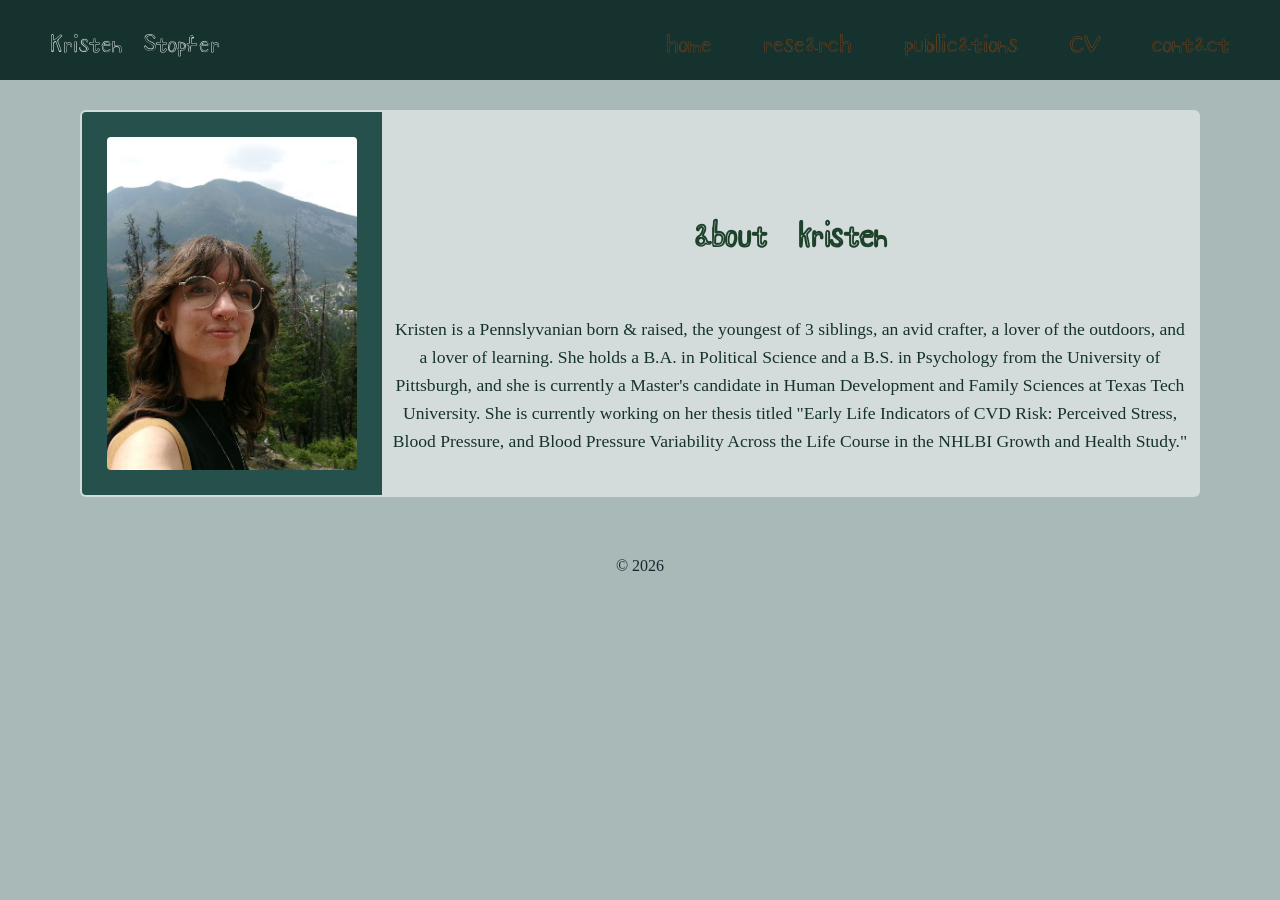
<file: index.html>
<!DOCTYPE html>
<html lang="en">
<head>
    <meta http-equiv="content-type" content="text/html; charset=utf-8"/>
    <meta name="viewport" content="width=device-width, initial-scale=1.0">
    <title>Kristen Stopfer</title>
    <link rel="stylesheet" href="style.css">
</head>
<body>
    <header>
        <h1>Kristen Stopfer</h1>
        <nav>
              <a href="index.html">home</a>  
              <a href="research.html">research</a>  
              <a href="publications.html">publications</a> 
              <a href="CV_KristenStopfer.pdf" target="_blank">CV</a> 
              <a href="contact.html">contact</a>
        </nav>
    </header>
   
    <main> 
     <main class="page-container">
     <div class="profile-row" style="margin-top:70px;">
        <div class="image-column">
          <img src="banff_profile.JPG" alt="Kristen Stopfer"> 
        </div>
        <div class="text-column">
          <h4>about kristen</h4>
              <p class="bio">
                Kristen is a Pennslyvanian born & raised, the youngest of 3 siblings, an avid crafter, a lover of the outdoors, and a lover of learning. She holds a B.A. in Political Science and a B.S. in Psychology from the University of Pittsburgh, and she is currently a Master's candidate in Human Development and Family Sciences at Texas Tech University. She is currently working on her thesis titled "Early Life Indicators of CVD Risk: Perceived Stress, Blood Pressure, and Blood Pressure Variability Across the Life Course in the NHLBI Growth and Health Study."
              </p>
        </div>
      </div>
    </main>

 <script>
    const header = document.querySelector('header');
    function updateHeaderHeight() {
      if (header) {
        const headerHeight = header.offsetHeight; 
        document.documentElement.style.setProperty('--header-height', `${headerHeight}px`);
      }
    } 
    window.addEventListener('DOMContentLoaded', updateHeaderHeight);
    window.addEventListener('load', updateHeaderHeight);
    window.addEventListener('resize', updateHeaderHeight);     
</script>

</body>

 <footer>
        <p>&copy; 2026 </p>
 </footer>
    
</html>
</file>
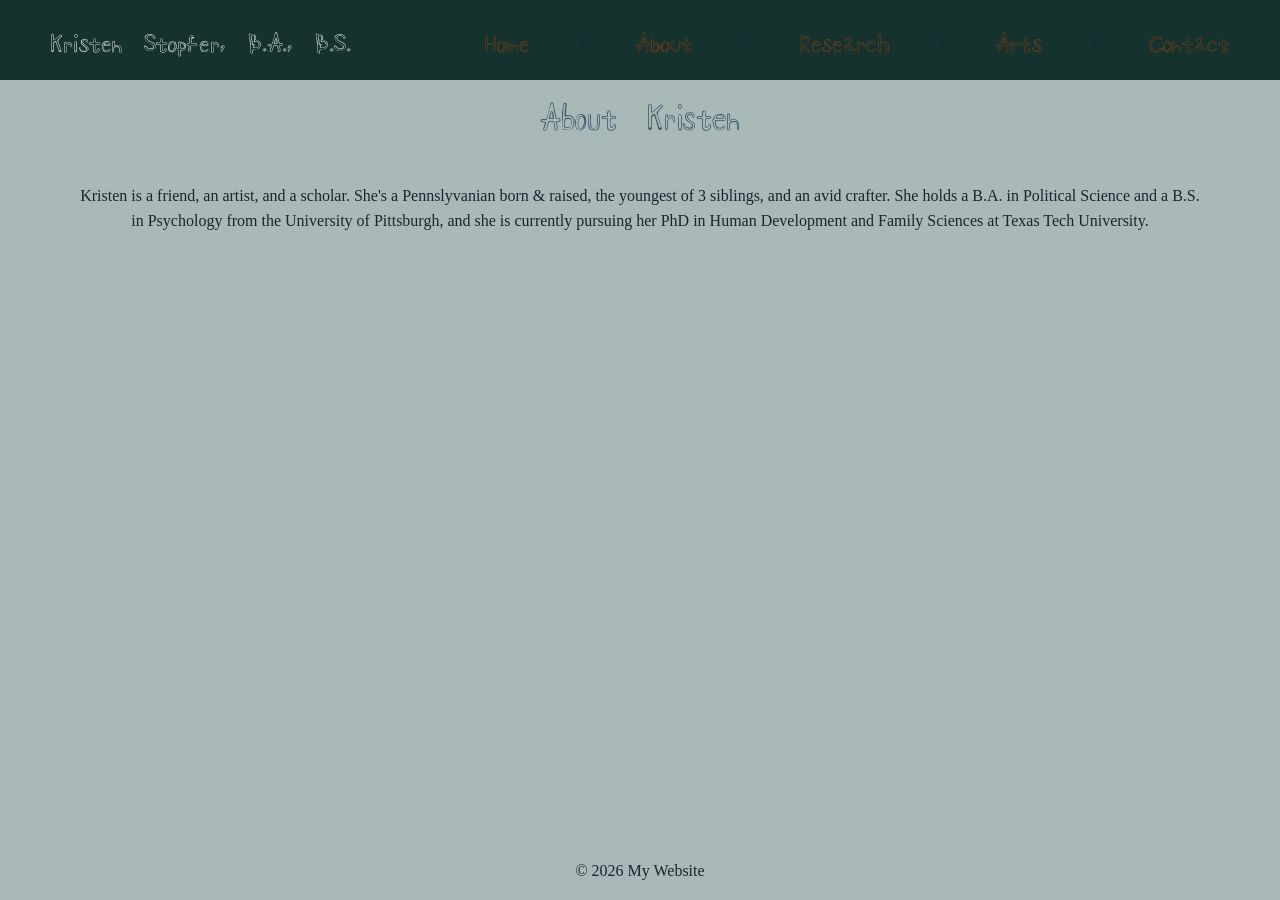
<file: about.html>
<!DOCTYPE html>
<html lang="en">
<head>
    <meta charset="UTF-8">
    <meta name="viewport" content="width=device-width, initial-scale=1.0">
    <title>About Me</title>
    <link rel="stylesheet" href="style.css">
</head>
<body>

    <header>
        <h1>Kristen Stopfer, B.A., B.S.</h1>
        <nav>
            <a href="index.html">Home</a> | 
              <a href="about.html">About</a> | 
              <a href="research.html">Research</a> | 
              <a href="arts.html">Arts</a> |
              <a href="contact.html">Contact</a>
        </nav>
    </header>

    <main>
        <section>
            <h2>About Kristen</h2>
            <p>Kristen is a friend, an artist, and a scholar. She's a Pennslyvanian born & raised, the youngest of 3 siblings, and an avid crafter. She holds a B.A. in Political Science and a B.S. in Psychology from the University of Pittsburgh, and she is currently pursuing her PhD in Human Development and Family Sciences at Texas Tech University. </p>
        </section>
    </main>

    <footer>
        <p>&copy; 2026 My Website</p>
    </footer>

</body>
</html>
</file>
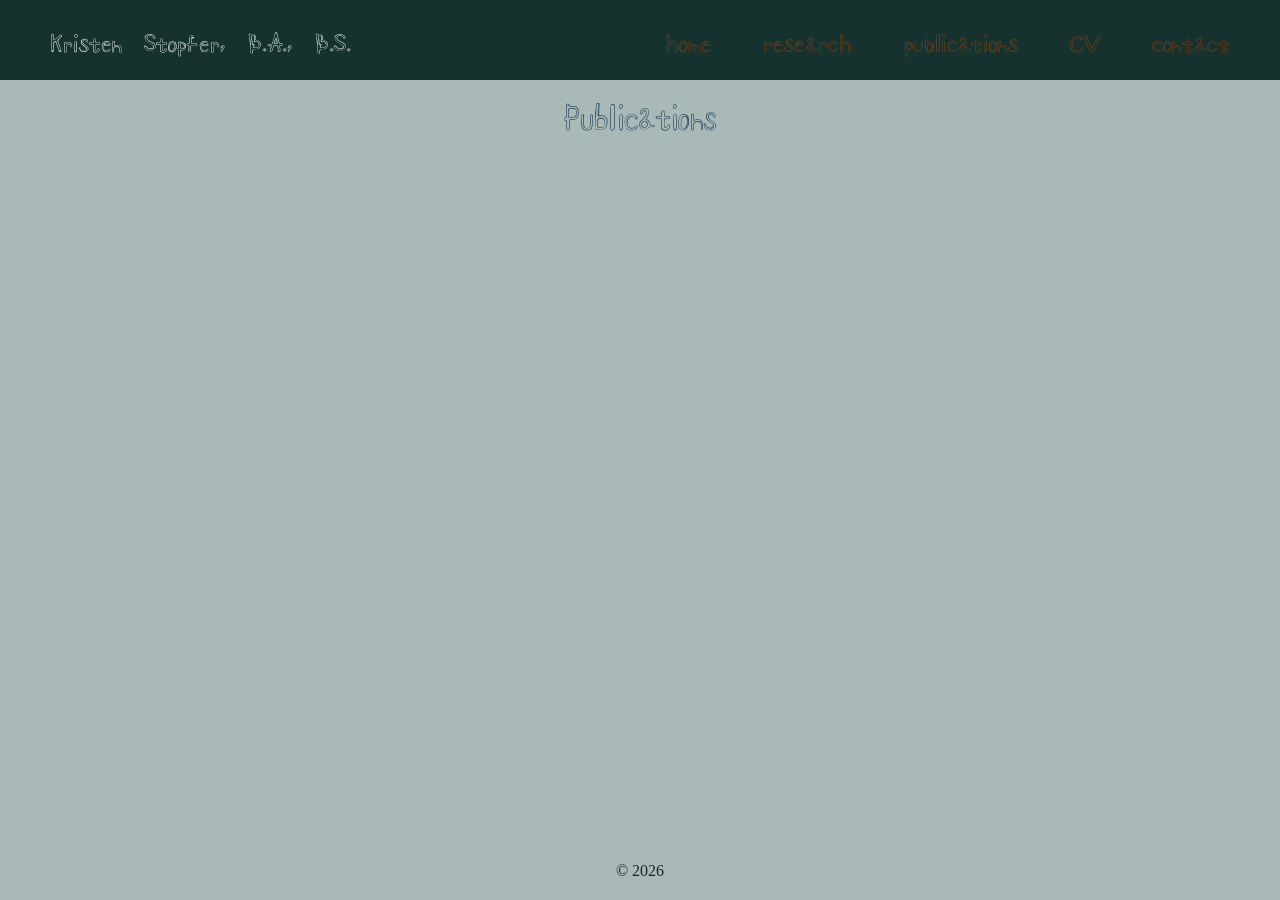
<file: arts.html>
<!DOCTYPE html>
<html lang="en">
<head>
    <meta charset="UTF-8">
    <meta name="viewport" content="width=device-width, initial-scale=1.0">
    <title>Publications</title>
    <link rel="stylesheet" href="style.css">
</head>
<body>

    <header>
        <h1>Kristen Stopfer, B.A., B.S.</h1>
        <nav>
          <a href="index.html">home</a>  
              <a href="research.html">research</a>  
              <a href="publications.html">publications</a> 
              <a href="CV_KristenStopfer.pdf" target="_blank">CV</a> 
              <a href="contact.html">contact</a>
        </nav>
    </header>

    <main>
        <section>
            <h2>Publications</h2>
            <p></p>
        </section>
    </main>

    <footer>
        <p>&copy; 2026 </p>
    </footer>

</body>
</html>
</file>
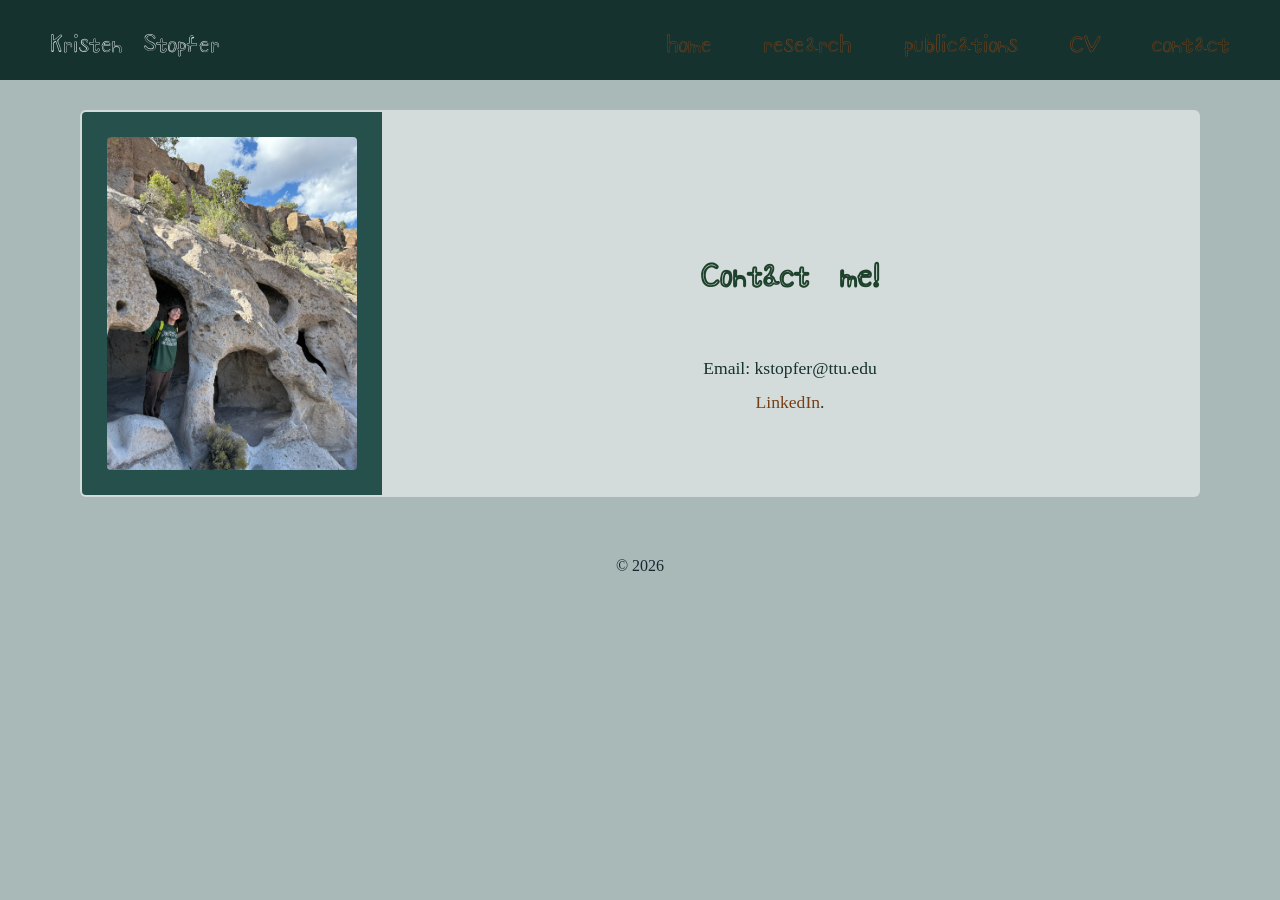
<file: contact.html>
<!DOCTYPE html>
<html lang="en">
<head>
    <meta charset="UTF-8">
    <meta name="viewport" content="width=device-width, initial-scale=1.0">
    <title>Contact</title>
    <link rel="stylesheet" href="style.css">
</head>
<body>
    <header>
        <h1>Kristen Stopfer</h1>
        <nav>
            <a href="index.html">home</a>  
              <a href="research.html">research</a>  
              <a href="publications.html">publications</a> 
              <a href="CV_KristenStopfer.pdf" target="_blank">CV</a> 
              <a href="contact.html">contact</a>
        </nav>
    </header>
 <main> 
 <main class="page-container">

  <div class="profile-row" style="margin-top:70px;">
        <div class="image-column">
          <img src="bandelier.JPG" alt="Kristen Stopfer"> 
        </div>
    
        <div class="text-column">
          <h4>Contact me!</h4>
          <p class="bio">
                Email: kstopfer@ttu.edu
          </p>
          <p class="bio">
                <a href="https://linkedin.com/in/kristenstopfer/" target="_blank" class="external-link">LinkedIn</a>.
          </p>
        </div>
   </div>
  </main>

<script>
    const header = document.querySelector('header');
    function updateHeaderHeight() {
      if (header) {
        const headerHeight = header.offsetHeight; 
        document.documentElement.style.setProperty('--header-height', `${headerHeight}px`);
      }
    } 
    window.addEventListener('DOMContentLoaded', updateHeaderHeight);
    window.addEventListener('load', updateHeaderHeight);
    window.addEventListener('resize', updateHeaderHeight);     
</script>

</body>

 <footer>
        <p>&copy; 2026 </p>
 </footer>
    
</html>
</file>
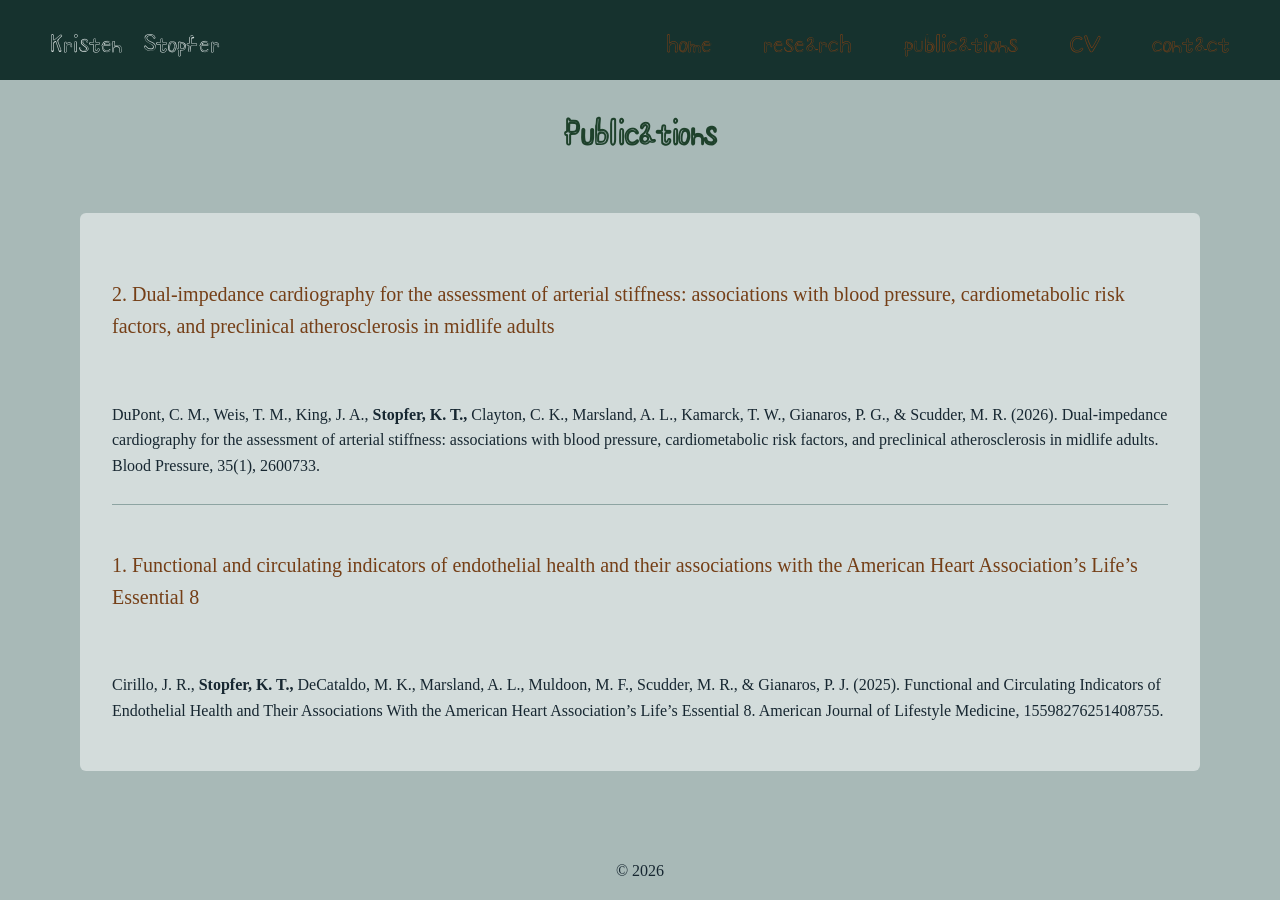
<file: publications.html>
<!DOCTYPE html>
<html lang="en">
<head>
    <meta charset="UTF-8">
    <meta name="viewport" content="width=device-width, initial-scale=1.0">
    <title>Publications</title>
    <link rel="stylesheet" href="style.css">
</head>
<body>

    <header>
        <h1>Kristen Stopfer</h1>
        <nav>
          <a href="index.html">home</a>  
              <a href="research.html">research</a>  
              <a href="publications.html">publications</a> 
              <a href="CV_KristenStopfer.pdf" target="_blank">CV</a> 
              <a href="contact.html">contact</a>
        </nav>
    </header>

    <main>
        <section>
            <h4>Publications</h4>
            <div class="text-container" style="text-align: left;">
                <h5 class="no-bottom-gap"><a href="https://www-tandfonline-com.lib-e2.lib.ttu.edu/doi/full/10.1080/08037051.2025.2600733" target="_blank" rel="noopener noreferrer">2. Dual-impedance cardiography for the assessment of arterial stiffness: associations with blood pressure, cardiometabolic risk factors, and preclinical atherosclerosis in midlife adults</a></h5>
                <p class="no-top-gap"> DuPont, C. M., Weis, T. M., King, J. A., <b>Stopfer, K. T., </b> Clayton, C. K., Marsland, A. L., Kamarck, T. W., Gianaros, P. G., & Scudder, M. R. (2026). Dual-impedance cardiography for the assessment of arterial stiffness: associations with blood pressure, cardiometabolic risk factors, and preclinical atherosclerosis in midlife adults. Blood Pressure, 35(1), 2600733.</p>
            <div class="divider"></div>
                <h5 class="no-bottom-gap"><a href="https://journals.sagepub.com/doi/full/10.1177/15598276251408755" target="_blank" rel="noopener noreferrer">1. Functional and circulating indicators of endothelial health and their associations with the American Heart Association’s Life’s Essential 8</a></h5>
                <p class="no-top-gap"> Cirillo, J. R., <b>Stopfer, K. T.,</b> DeCataldo, M. K., Marsland, A. L., Muldoon, M. F., Scudder, M. R., & Gianaros, P. J. (2025). Functional and Circulating Indicators of Endothelial Health and Their Associations With the American Heart Association’s Life’s Essential 8. American Journal of Lifestyle Medicine, 15598276251408755.</p>
            </div>
        </section>
    </main>

<script>
    const header = document.querySelector('header');
    function updateHeaderHeight() {
      if (header) {
        const headerHeight = header.offsetHeight; 
        document.documentElement.style.setProperty('--header-height', `${headerHeight}px`);
      }
    } 
    window.addEventListener('DOMContentLoaded', updateHeaderHeight);
    window.addEventListener('load', updateHeaderHeight);
    window.addEventListener('resize', updateHeaderHeight);     
</script>

</body>

 <footer>
        <p>&copy; 2026 </p>
 </footer>
    
</html>
</file>
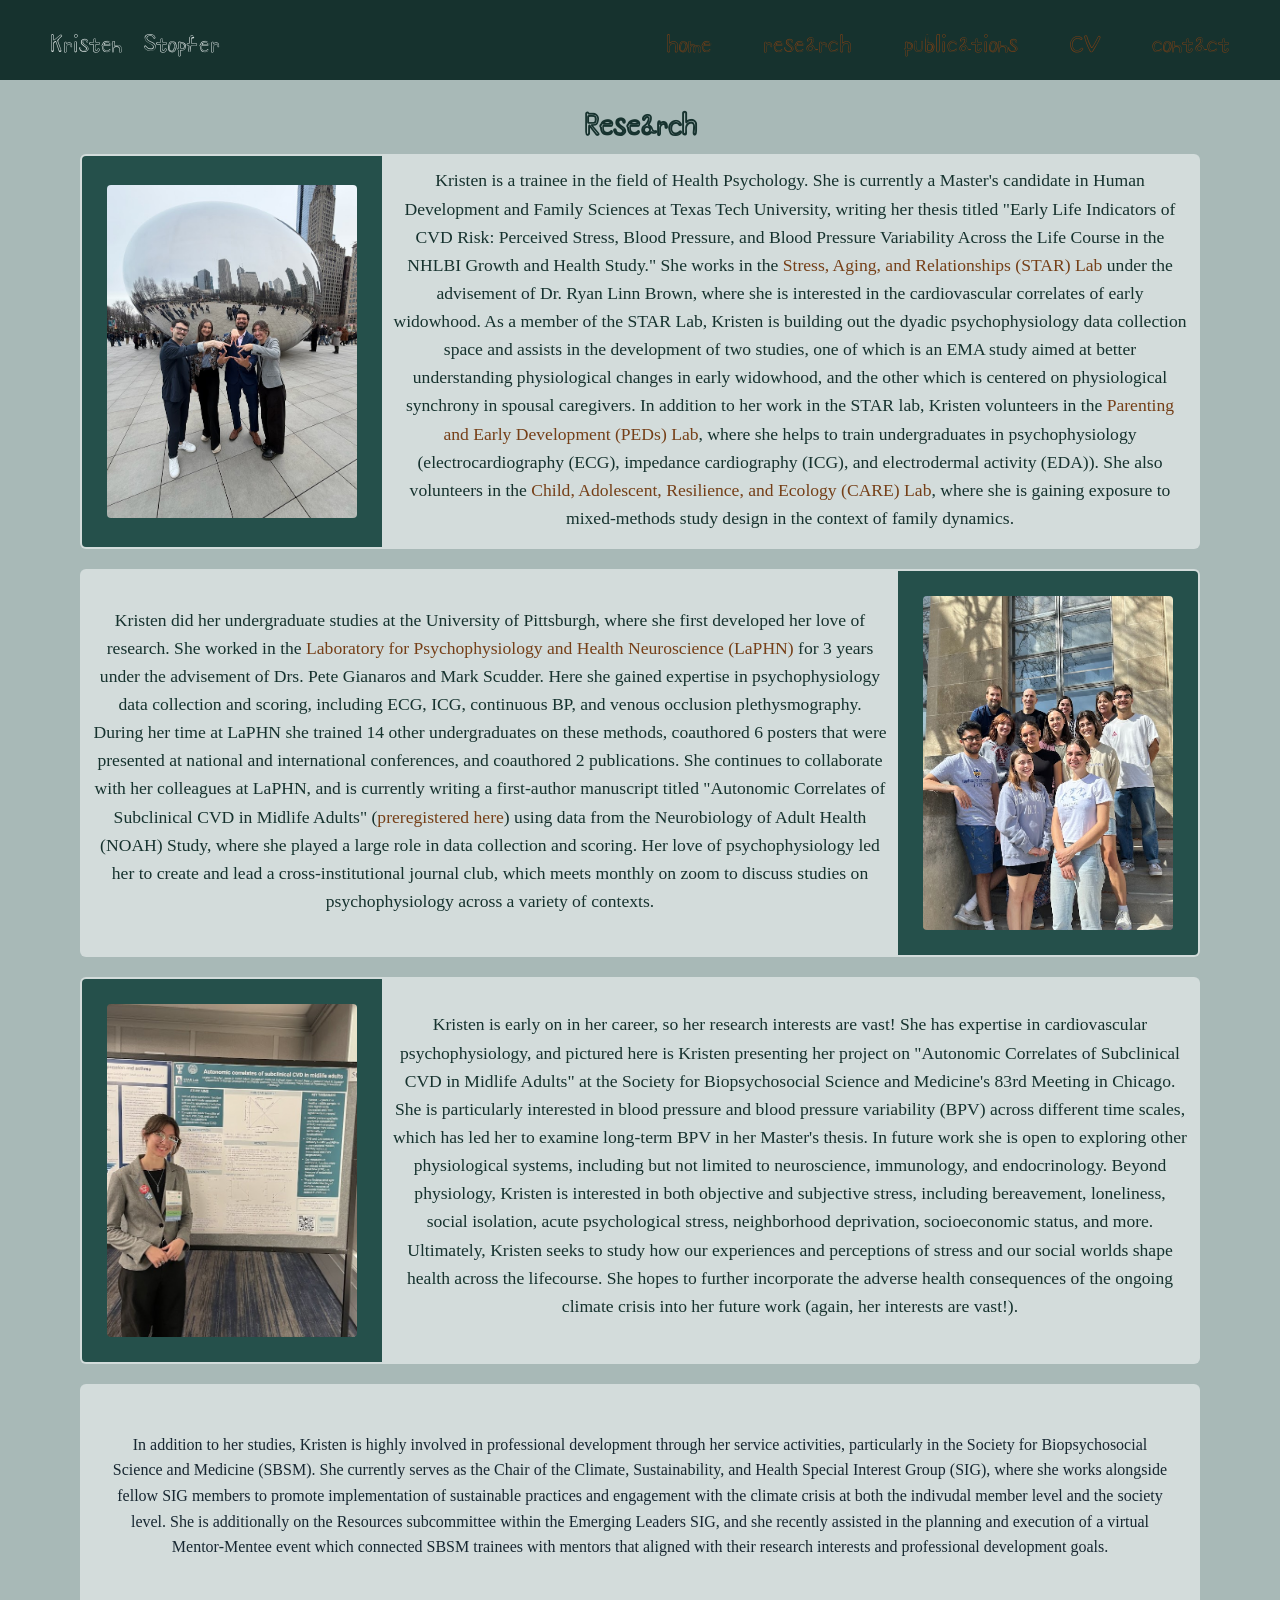
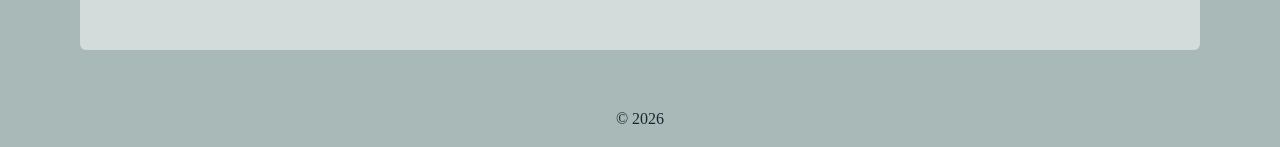
<file: research.html>
<!DOCTYPE html>
<html lang="en">
<head>
    <meta charset="UTF-8">
    <meta name="viewport" content="width=device-width, initial-scale=1.0">
    <title>Research</title>
    <link rel="stylesheet" href="style.css">
</head>
<body>

    <header>
        <h1>Kristen Stopfer</h1>
        <nav>
           <a href="index.html">home</a>  
              <a href="research.html">research</a>  
              <a href="publications.html">publications</a> 
              <a href="CV_KristenStopfer.pdf" target="_blank">CV</a> 
              <a href="contact.html">contact</a>
        </nav>
    </header>

 <main>
  <main class="page-container">
  <h4 class="section-title">Research</h4>
      <div class="profile-row">
            <div class="image-column">
              <img src="star.JPG" alt="Nathan Selvaggi, Dr. Ryan L. Brown, Carlos Silvera, and Kristen Stopfer"> 
            </div>
            <div class="text-column">
              <p class="bio">
                 Kristen is a trainee in the field of Health Psychology. She is currently a Master's candidate in Human Development and Family Sciences at Texas Tech University, writing her thesis titled "Early Life Indicators of CVD Risk: Perceived Stress, Blood Pressure, and Blood Pressure Variability Across the Life Course in the NHLBI Growth and Health Study." She works in the <a href="https://www.ryanlinnbrown.com/starlab" target="_blank" rel="noopener noreferrer">Stress, Aging, and Relationships (STAR) Lab</a>  under the advisement of Dr. Ryan Linn Brown, where she is interested in the cardiovascular correlates of early widowhood. As a member of the STAR Lab, Kristen is building out the dyadic psychophysiology data collection space and assists in the development of two studies, one of which is an EMA study aimed at better understanding physiological changes in early widowhood, and the other which is centered on physiological synchrony in spousal caregivers. In addition to her work in the STAR lab, Kristen volunteers in the <a href= "https://www.parentingandearlydevelopmentlab.com/" target="_blank" rel="noopener noreferrer">Parenting and Early Development (PEDs) Lab</a>, where she helps to train undergraduates in psychophysiology (electrocardiography (ECG), impedance cardiography (ICG), and electrodermal activity (EDA)). She also volunteers in the <a href= "https://drohlab.com/" target="_blank" rel="noopener noreferrer">Child, Adolescent, Resilience, and Ecology (CARE) Lab</a>, where she is gaining exposure to mixed-methods study design in the context of family dynamics. 
              </p>
            </div>
      </div>

      <div class="profile-row row-reverse">
            <div class="image-column">
              <img src="bnlstairs.JPG" alt="Kristen Stopfer"> 
            </div>
            <div class="text-column">
              <p class="bio">
                Kristen did her undergraduate studies at the University of Pittsburgh, where she first developed her love of research. She worked in the <a href="https://www.brainbody.pitt.edu/" target="_blank" rel="noopener noreferrer">Laboratory for Psychophysiology and Health Neuroscience (LaPHN) </a> for 3 years under the advisement of Drs. Pete Gianaros and Mark Scudder. Here she gained expertise in psychophysiology data collection and scoring, including ECG, ICG, continuous BP, and venous occlusion plethysmography. During her time at LaPHN she trained 14 other undergraduates on these methods, coauthored 6 posters that were presented at national and international conferences, and coauthored 2 publications. She continues to collaborate with her colleagues at LaPHN, and is currently writing a first-author manuscript titled "Autonomic Correlates of Subclinical CVD in Midlife Adults" (<a href="https://osf.io/nfz95/overview" target="_blank" rel="noopener noreferrer">preregistered here</a>) using data from the Neurobiology of Adult Health (NOAH) Study, where she played a large role in data collection and scoring. Her love of psychophysiology led her to create and lead a cross-institutional journal club, which meets monthly on zoom to discuss studies on psychophysiology across a variety of contexts. 
              </p>
            </div>
      </div>

      <div class="profile-row">
            <div class="image-column">
              <img src="sbsm26.jpg" alt="Kristen Stopfer"> 
            </div>
            <div class="text-column">
              <p class="bio">
                Kristen is early on in her career, so her research interests are vast! She has expertise in cardiovascular psychophysiology, and pictured here is Kristen presenting her project on "Autonomic Correlates of Subclinical CVD in Midlife Adults" at the Society for Biopsychosocial Science and Medicine's 83rd Meeting in Chicago. She is particularly interested in blood pressure and blood pressure variability (BPV) across different time scales, which has led her to examine long-term BPV in her Master's thesis. In future work she is open to exploring other physiological systems, including but not limited to neuroscience, immunology, and endocrinology. Beyond physiology, Kristen is interested in both objective and subjective stress, including bereavement, loneliness, social isolation, acute psychological stress, neighborhood deprivation, socioeconomic status, and more. Ultimately, Kristen seeks to study how our experiences and perceptions of stress and our social worlds shape health across the lifecourse. She hopes to further incorporate the adverse health consequences of the ongoing climate crisis into her future work (again, her interests are vast!).</p>
              </p> 
            </div>
      </div>     

       <div class="text-container">
           <p class="bio">
                In addition to her studies, Kristen is highly involved in professional development through her service activities, particularly in the Society for Biopsychosocial Science and Medicine (SBSM). She currently serves as the Chair of the Climate, Sustainability, and Health Special Interest Group (SIG), where she works alongside fellow SIG members to promote implementation of sustainable practices and engagement with the climate crisis at both the indivudal member level and the society level. She is additionally on the Resources subcommittee within the Emerging Leaders SIG, and she recently assisted in the planning and execution of a virtual Mentor-Mentee event which connected SBSM trainees with mentors that aligned with their research interests and professional development goals.  </p>
              </p> 
    
</main>

   <script>
    const header = document.querySelector('header');
    function updateHeaderHeight() {
      if (header) {
        const headerHeight = header.offsetHeight; 
        document.documentElement.style.setProperty('--header-height', `${headerHeight}px`);
      }
    } 
    window.addEventListener('DOMContentLoaded', updateHeaderHeight);
    window.addEventListener('load', updateHeaderHeight);
    window.addEventListener('resize', updateHeaderHeight);     
</script>

</body>

 <footer>
        <p>&copy; 2026 </p>
 </footer>
    
</html>
</file>
<file: style.css>
@import url('https://fonts.googleapis.com/css2?family=Kirang+Haerang&family=Shizuru&family=Yuji+Boku&display=swap');
    
 header {
  background-color: var(--color-2); 
  display: flex;
  align-items: center;
  justify-content: space-between; 
  position: fixed;
  top: 0;
  left: 0;
  width: 100%;
  z-index: 1000;
  height: 80px;
  padding: 1px 10px;
  padding-left: 50px;  
  padding-right: 50px;
  transition: padding 0.3s ease, font-size 0.3s ease;
  box-sizing: border-box;
}

header nav {
  display: flex;
  gap: clamp(20px, 4vw, 90px);  
  align-items: center;
  height: 100%; /*remove if ehader weird*/
}

header nav a {
  color: var(--color-1-tint-80); 
  text-decoration: none; 
  font-family: 'Shizuru', sans-serif; 
  font-size: clamp(1.1rem, 0.9rem + 0.8vw, 1.4rem);
  margin: 0;
  line-height: 1; /* Stops text line-height from stretching the thin header */
  padding-top: 0.1px;
  padding-bottom: 0.1px;
  transition: all 0.3s ease;
}

header .logo,
header h1 {
    margin: 0;
    padding: 0;
    line-height: 1;
    font-size: 1.4rem;
    display: flex;
    align-items: center;
    height: 100%;
}

nav a:hover {
    color: #88feb0; /* lime green */
    text-shadow: 0 0 10px #ffffff; /* glow effect*/
}

body {
 padding-top: calc(var(--header-height, 60px) + 10px);  
 margin: 0;
}

html, body {
    background-color: var(--color-1-tint-60);
    font-family: Cambria, Georgia, serif;
    margin: 0;
    padding: 0;
    line-height: 1.6;
    font-size: 16px;
    color: var(--color-6);
    text-align: center;
    height: 100%;
    display: flex;
    flex-direction: column;
}

main, .content-container {
    max-width: 1200px;
    width: 100%;
    margin: 20px auto 0 auto; 
    box-sizing: border-box;
    padding: 0 20px;           
    flex: 1;                
}

.page-container {
  max-width: 1200px; 
  margin: 0 auto;
  padding: 20px 20px;
}

.section-title {
  color: var(--color-2);
  font-size: 1.8rem;
  border-bottom: 5px solid var(-color--5);
  padding-bottom: 5px;
  margin-bottom: 5px;
}

.text-container {
  background: var(--color-1-tint-80);
  padding: 30px;
  margin-bottom: 20px;
  width: 100%;
  box-sizing: border-box;
  border-radius: 6px;
  display: flex;
  flex-direction: column;
  align-items: stretch; 
  border: 2px solid transparent; 
  gap: 10px;
}

.text-section {
  flex: 1;
  min-width: 0;
}

.text-section h2 {
  margin-top: 0;
  margin-bottom: 4px; 
  line-height: 1.2;    
}

.text-section p {
  margin-top: 0;
  margin-bottom: 0;
  line-height: 1.5;  
  margin: 0 0 5px 0;
  color: var(--color-2);
  font-size: 1.2rem;
}


.text-container .divider {
  height: 1px; 
  background-color: var(--color-1); 
  opacity: 0.4; 
  align-self: stretch; 
}

.text-container:hover {
  box-shadow: 0 0 20px 4px var(--color-1-tint-80); 
  border: 2px solid var(--color-1-tint-40);
  border-radius: 6px;
}

.profile-row {
  display: flex;
  flex-direction: row;
  align-items: stretch;
  background: var(--color-1-tint-80);
  margin-bottom: 20px;
  border-radius: 6px;
  overflow: hidden;
  width: 100%;
  border: 2px solid transparent; 
  box-sizing: border-box;
  transition: box-shadow 0.3s ease, border-color 0.3s ease;
}

.profile-row:hover {
  box-shadow: 0 0 20px 4px var(--color-1-tint-80); 
  border: 2px solid var(--color-1-tint-40);
  border-radius: 6px;
}

.profile-row.row-reverse {
  flex-direction: row-reverse;
}

.image-column {
  flex: 0 0 300px; 
  background-color: var(--color-1); 
  width: 100%;
  max-width: 300px;
  position: relative;
  display: flex;
  align-items: center;  
  justify-content: center; 
  padding: 25px; 
  box-sizing: border-box;
}

.image-column img {
  width: 100%;
  max-width: 100%;
  max-height: calc((300px - 50px) * 4/3);
  height: auto;
  aspect-ratio: 3/4;
  object-fit: cover;  
  border-radius: 4px;
  display: block;
}

.text-column {
  flex: 1; 
  padding: 10px;
  display: flex;
  flex-direction: column;
  justify-content: center;
  min-width: 0;
  box-sizing: border-box;
}
.text-column p {
  margin: 0 0 5px 0;
  color: var(--color-2);
  font-size: 1.1rem;
}


@media (max-width: 600px) {
  .profile-row,
  .profile-row.row-reverse {
    flex-direction: column; 
  }
  .image-column {
    flex: 0 0 240px;
    width: 100%;
  }
  image-column img {
    max-width: 250px; 
    margin: 0 auto;   
  }
}

.left-align-only {
    text-align: left;
}

h1 {
    font-family: 'Shizuru', sans-serif;
    font-weight: normal;
    font-size: 50px;
    color: var(--color-1-tint-80); 
    padding: 20px;
}
h2 {
    font-family: 'Shizuru', sans-serif;
    font-weight: normal;
    font-size: 30px;
    color: var(--color-5); /*blue*/
    padding: 20px;
}
h3 {
    font-family: 'Shizuru', sans-serif;
    font-weight: normal;
    font-size: 30px;
    color: var(--color-3); /*green*/
    padding: 20px;
}
h4 {
    font-family: 'Shizuru', sans-serif;
    font-size: 30px;
    color: var(--color-4); 
    padding: 20px;
}
h5 {
    font-family: Cambria, Georgia, serif;
    font-weight: normal;
    font-size: 20px;
    color: var(--color-6); /*body font color*/
    padding: 0px;
}

a:link {
    color: var(--color-8); /* default link color */
    text-decoration: none;
}
a:hover {
    color: var(--color-7); 
    text-shadow: 0 0 10px #ffffff;
}

section {
    padding: 20px 20px;
    width: 100%;        
    max-width: 1200px;  
    margin: 5px auto;   
    text-align: center;
    box-sizing: border-box;
}

#about, #research, #publications, #contact {
    background-color: transparent; 
}

/*footer {
    background-color: var(--color-2); 
    color: var(--color-1-tint-60);
    text-align: center;
    padding: 10px;
    width: 100%;
    max-width: none;            
    margin: 0;                  
    margin-top: auto;         
    box-sizing: border-box; 
    flex-shrink: 0;
}*/

.page-photo {
    max-width: 600px; 
    height: auto;    
    display: block;
    margin: 20px auto; 
    border-radius: 8px;
    box-shadow: 0 4px 15px rgba(210, 204, 245, 0.2);
}

:root {
  --color-1: #25504B; /* teal */
  --color-2: #16322E; /* dark teal */
  --color-3: #47805C; /* green */
  --color-4: #1E412B; /* dark green */
  --color-5: #365568; /* blue */
  --color-6: #172731; /* dark blue */ 
  --color-7: #9B541F; /*burnt orange*/
  --color-8: #753F17; /*dark burnt orange*/ 
  /* teal tints */
  --color-1-tint-20: color-mix(in srgb, var(--color-1), #ffffff 20%);
  --color-1-tint-40: color-mix(in srgb, var(--color-1), #ffffff 40%);
  --color-1-tint-60: color-mix(in srgb, var(--color-1), #ffffff 60%);
  --color-1-tint-80: color-mix(in srgb, var(--color-1), #ffffff 80%);

  /* dark teal tints */
  --color-2-tint-20: color-mix(in srgb, var(--color-2), #ffffff 20%);
  --color-2-tint-40: color-mix(in srgb, var(--color-2), #ffffff 40%);
  --color-2-tint-60: color-mix(in srgb, var(--color-2), #ffffff 60%);
  --color-2-tint-80: color-mix(in srgb, var(--color-2), #ffffff 80%);

  /* green tints */
  --color-3-tint-20: color-mix(in srgb, var(--color-3), #ffffff 20%);
  --color-3-tint-40: color-mix(in srgb, var(--color-3), #ffffff 40%);
  --color-3-tint-60: color-mix(in srgb, var(--color-3), #ffffff 60%);
  --color-3-tint-80: color-mix(in srgb, var(--color-3), #ffffff 80%);

  /* dark green tints */
  --color-4-tint-20: color-mix(in srgb, var(--color-4), #ffffff 20%);
  --color-4-tint-40: color-mix(in srgb, var(--color-4), #ffffff 40%);
  --color-4-tint-60: color-mix(in srgb, var(--color-4), #ffffff 60%);
  --color-4-tint-80: color-mix(in srgb, var(--color-4), #ffffff 80%);

  /* blue tints */
  --color-5-tint-20: color-mix(in srgb, var(--color-5), #ffffff 20%);
  --color-5-tint-40: color-mix(in srgb, var(--color-5), #ffffff 40%);
  --color-5-tint-60: color-mix(in srgb, var(--color-5), #ffffff 60%);
  --color-5-tint-80: color-mix(in srgb, var(--color-5), #ffffff 80%);

  /* dark blue tints */
  --color-6-tint-20: color-mix(in srgb, var(--color-6), #ffffff 20%);
  --color-6-tint-40: color-mix(in srgb, var(--color-6), #ffffff 40%);
  --color-6-tint-60: color-mix(in srgb, var(--color-6), #ffffff 60%);
  --color-6-tint-80: color-mix(in srgb, var(--color-6), #ffffff 80%);

  /* orange tints */
  --color-7-tint-20: color-mix(in srgb, var(--color-5), #ffffff 20%);
  --color-7-tint-40: color-mix(in srgb, var(--color-5), #ffffff 40%);
  --color-7-tint-60: color-mix(in srgb, var(--color-5), #ffffff 60%);
  --color-7-tint-80: color-mix(in srgb, var(--color-5), #ffffff 80%);

  /* dark orange tints */
  --color-8-tint-20: color-mix(in srgb, var(--color-6), #ffffff 20%);
  --color-8-tint-40: color-mix(in srgb, var(--color-6), #ffffff 40%);
  --color-8-tint-60: color-mix(in srgb, var(--color-6), #ffffff 60%);
  --color-8-tint-80: color-mix(in srgb, var(--color-6), #ffffff 80%);
}
</file>
